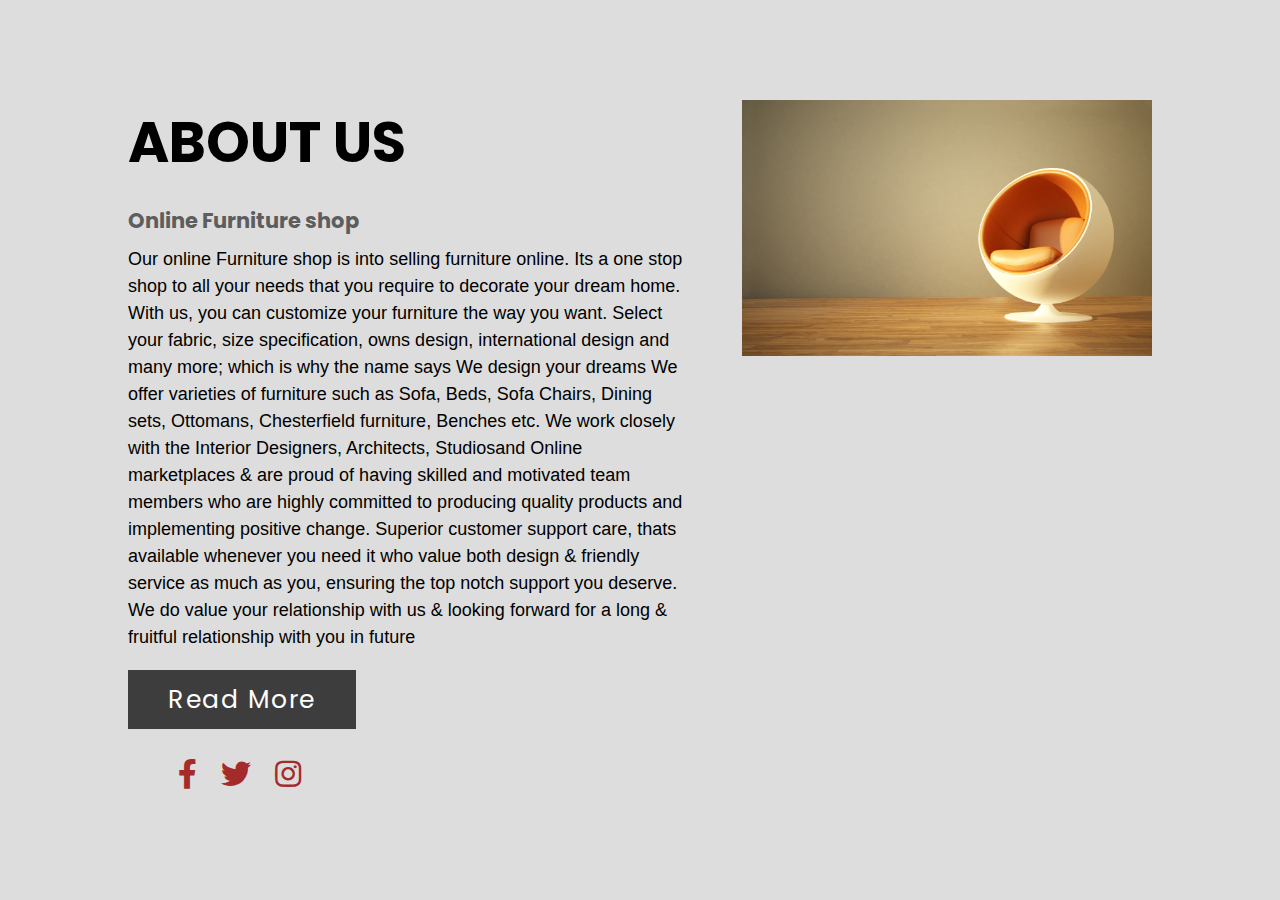
<file: about_us/index.html>
<!DOCTYPE html>
<html>
<head>
	<title>About Us Section</title>
	<meta charset="utf-8">
	<meta name="viewport" content="width=device-width, initial-scale=1.0">
	<link rel="stylesheet" href="https://pro.fontawesome.com/releases/v5.10.0/css/all.css">
	<link rel="stylesheet" type="text/css" href="style.css">
</head>	
<body>
	<div class="section">
		<div class="container">
			<div class="content-section">
				<div class="title">
					<h1>About Us</h1>
				</div>
				<div class="content">
					<h3>Online Furniture shop</h3>
					<p>Our online Furniture shop is into selling furniture online. Its a one stop shop to all your needs that you 
                        require to decorate your dream home. With us, you can customize your furniture the way you want. Select your
                         fabric, size specification, owns design, international design and many more; which is why the name says 
                         We design your dreams We offer varieties of furniture such as Sofa, Beds, Sofa Chairs, Dining sets, 
                         Ottomans, Chesterfield furniture, Benches etc. We work closely with the Interior Designers, Architects,
                          Studiosand Online marketplaces & are proud of having skilled and motivated team members who are highly
                           committed to producing quality products and implementing positive change. Superior customer support care, 
                           thats available whenever you need it who value both design & friendly service as much as you, ensuring the
                            top notch support you deserve. We do value your relationship with us & looking forward for a long & fruitful
                             relationship with you in future</p>
					<div class="button">
						<a href="">Read More</a>
					</div>
				</div>
				<div class="social">
					<a href=""><i class="fab fa-facebook-f"></i></a>
					<a href=""><i class="fab fa-twitter"></i></a>
					<a href=""><i class="fab fa-instagram"></i></a>
				</div>
			</div>
			<div class="image-section">
				<img src="aboutus.jpg">
			</div>
		</div>
	</div>

	
</body>
</html>
</file>
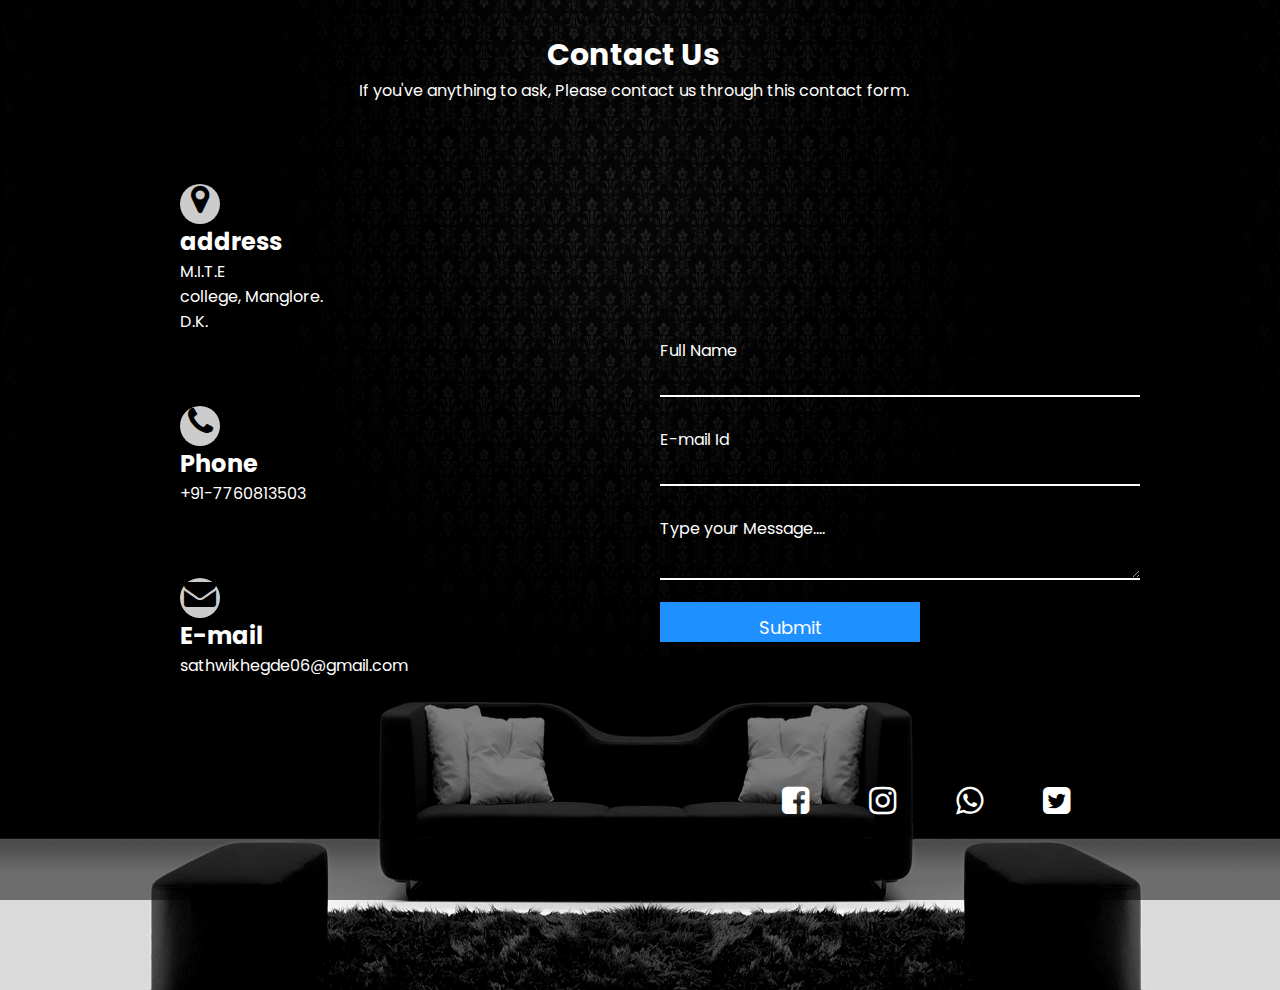
<file: contactus/index.html>
<!DOCTYPE html>
<html lang="en">
<head>
    <meta charset="UTF-8">
    <meta name="viewport" content="width=device-width, initial-scale=1.0">
    <title>Document</title>
    <link href="https://fonts.googleapis.com/css2?family=Poppins&family=Roboto+Slab&display=swap" rel="stylesheet">
    <link rel="stylesheet" href="style.css">
    <link rel="stylesheet" href="https://stackpath.bootstrapcdn.com/font-awesome/4.7.0/css/font-awesome.min.css" integrity="sha384-wvfXpqpZZVQGK6TAh5PVlGOfQNHSoD2xbE+QkPxCAFlNEevoEH3Sl0sibVcOQVnN" crossorigin="anonymous"><link rel="stylesheet" href="https://stackpath.bootstrapcdn.com/font-awesome/4.7.0/css/font-awesome.min.css" integrity="sha384-wvfXpqpZZVQGK6TAh5PVlGOfQNHSoD2xbE+QkPxCAFlNEevoEH3Sl0sibVcOQVnN" crossorigin="anonymous">
</head>

    <div class="container">
        <header>
            <h1>Contact Us</h1>
            <p> If you've anything to ask, Please contact us through this contact form.</p>
        </header>
        <div class="content">
            <div class="content-form">
                <section>
                    <i class="fa fa-map-marker fa-2x" aria-hidden="true"></i>
                    <h2>address</h2>
                    <p>
                        M.I.T.E <br>
                        college, Manglore. <br>
                        D.K.
                    </p>
                </section>

                <section>
                    <i class="fa fa-phone fa-2x" aria-hidden="true"></i>
                    <h2>Phone</h2>
                    <p>+91-7760813503</p>
                </section>

                <section>
                    <i class="fa fa-envelope fa-2x" aria-hidden="true"></i>
                    <h2>E-mail</h2>
                    <p>sathwikhegde06@gmail.com</p>
                </section>
            </div>
        </div>

      <form>
        <div class="form">
            <div class="right">
              <div class="contact-form">
                  <input type="text" required>
                  <span>Full Name</span>
              </div>
  
              <div class="contact-form">
                  <input type="E-mail" required>
                  <span>E-mail Id</span>
              </div>
              <div class="contact-form">
                  <textarea name="text">
                    
                  </textarea>
                  <span> Type your Message....</span>
              </div>
  
              <div class="contact-form">
                  <input type="submit" name="submit">
              </div>
              </div>
            </div>
          </div>
    </form>
        <div class="media">
            <li><i class="fa fa-facebook-square fa-2x" aria-hidden="true"></i></li>
            <li><i class="fa fa-instagram fa-2x" aria-hidden="true"></i></li>
            <li><i class="fa fa-whatsapp fa-2x" aria-hidden="true"></i></li>
            <li><i class="fa fa-twitter-square fa-2x" aria-hidden="true"></i></li>
        </div>
        <div class="empty">

        </div>
    </div>    
</body>
</html>
</file>
<file: about_us/style.css>
@import url('https://fonts.googleapis.com/css2?family=Poppins:wght@200;300;400&display=swap');
*{
	margin:0px;
	padding:0px;
	box-sizing: border-box;
	font-family: 'Poppins', sans-serif;
}
.section{
	width: 100%;
	min-height: 100vh;
	background-color: #ddd;
}
.container{
	width: 80%;
	display: block;
	margin:auto;
	padding-top: 100px;
}
.content-section{
	float: left;
	width: 55%;
}
.image-section{
	float: right;
	width: 40%;
}
.image-section img{
	width: 100%;
	height: auto;
}
.content-section .title{
	text-transform: uppercase;
	font-size: 28px;
}
.content-section .content h3{
	margin-top: 20px;
	color:#5d5d5d;
	font-size: 21px;
}
.content-section .content p{
	margin-top: 10px;
	font-family: sans-serif;
	font-size: 18px;
	line-height: 1.5;
}
.content-section .content .button{
	margin-top: 30px;
}
.content-section .content .button a{
	background-color: #3d3d3d;
	padding:12px 40px;
	text-decoration: none;
	color:#fff;
	font-size: 25px;
	letter-spacing: 1.5px;
}
.content-section .content .button a:hover{
	background-color: #a52a2a;
	color:#fff;
}
.content-section .social{
	margin: 40px 40px;
}
.content-section .social i{
	color:#a52a2a;
	font-size: 30px;
	padding:0px 10px;
}
.content-section .social i:hover{
	color:#3d3d3d;
}
@media screen and (max-width: 768px){
	.container{
	width: 80%;
	display: block;
	margin:auto;
	padding-top:50px;
}
.content-section{
	float:none;
	width:100%;
	display: block;
	margin:auto;
}
.image-section{
	float:none;
	width:100%;
	
}
.image-section img{
	width: 100%;
	height: auto;
	display: block;
	margin:auto;
}
.content-section .title{
	text-align: center;
	font-size: 19px;
}
.content-section .content .button{
	text-align: center;
}
.content-section .content .button a{
	padding:9px 30px;
}
.content-section .social{
	text-align: center;
}

}
</file>
<file: contactus/style.css>
*{
    padding: 0;
    margin: 0;
    color: #fff;
    box-sizing: border-box;
    font-family: 'Poppins', sans-serif;
    border: none;
}
body{
    background-image: url('contact.jpg');
    width: 100%;
    height: 100vh;
    background-size: 100% 110vh;
    position: relative;
    background-repeat: no-repeat;
}
header{
    position: absolute;
    text-align: center;
    width: 75%;
    left: 12%;
    top: 2rem;
}
header h1{
    font-size: 30px;
}
.empty{
    width: 100%;
    height: 100vh;
    background-color: rgba(0,0,0,0.5);
    position: absolute;
    top: 0px;
    left: 0;
    z-index: -1;
}

.content{
    display: flex;
    min-height: 110vh;
}
.content section{
    margin-top: 8vh;
    margin-left: 20vh;
}
.content-form{
    margin-top: 7rem;
}
section i{
    border-radius: 50%;
    width: 40px;
    height: 40px;
    background-color: rgba(255,255,255,0.8);
    color: black;
    text-align: center;
}
.form{
    display: flex;
    position: absolute;
    top: 0;
    left: 0;
    margin-left: 50%;
    justify-content: center;
    align-items: center;
    min-height: 110vh;
}

.form .contact-form input{
    width: 30rem;
    background-color: transparent;
    border: 0px;
    border: transparent;
    margin: 20px;
    padding: 10px;
    font-size: 18px;
    border-bottom: 2px solid #fff;
}
.form .contact-form input ~ span{
    position: absolute;
    left: 20px;
    transition: 0.9s ease-in-out;
    margin-top: 10px;
}
.form .contact-form input:focus ~span{
    transform: translateY(-20px);
    pointer-events: none;
}
.form .contact-form textarea{
    width: 30rem;
    border: 0px;
    background-color: transparent;
    margin: 20px;
    font-size: 17px;
    border-bottom: 2px solid white;
}
.form .contact-form textarea ~ span
{
    position: absolute;
    left: 20px;
    margin-top: 10px;
    transition: 0.9s ease-in-out;
}
.form .contact-form textarea:focus ~span{
    transform: translateY(-20px);
    pointer-events: none;
}
.form .contact-form input[type=submit]{
    background-color: dodgerblue;
    border: 2px solid dodgerblue;
    font-size: 18px;
    width: 50%;
    height: 40px;
    margin-top: -5px;
}
.form .contact-form input[type=submit]:hover{
    background-color: transparent;
    color: dodgerblue;
}
.media{
    position: absolute;
    top: 85vh;
    right: 20vh;
    display: flex;
    list-style: none;
}
.media li{
    margin: 20px 30px;
}
@media screen and (max-width: 900px){
    body{
        background-repeat: repeat-y;
        overflow: auto;
    }
    header{
        position: absolute;
        left: 0;
        top: 20%;
        width: 100%;
    }
    .empty{
        height: 210vh;
    }
    .form{
        position: absolute;
        top: 100vh;
        margin-left: 10%;
    }
    .content-form{
        display: grid;
        grid-template-columns: repeat(3, 1fr);
        grid-gap: 0;
        margin-top: 53vh;
        margin-left: 10vh;
    }
    .content section{
        margin-top: 0vh;
        margin-left: 0vh;
    }
    .media{
        position: absolute;
        top: 190vh;
        right: 30px;
    }
}
</file>
